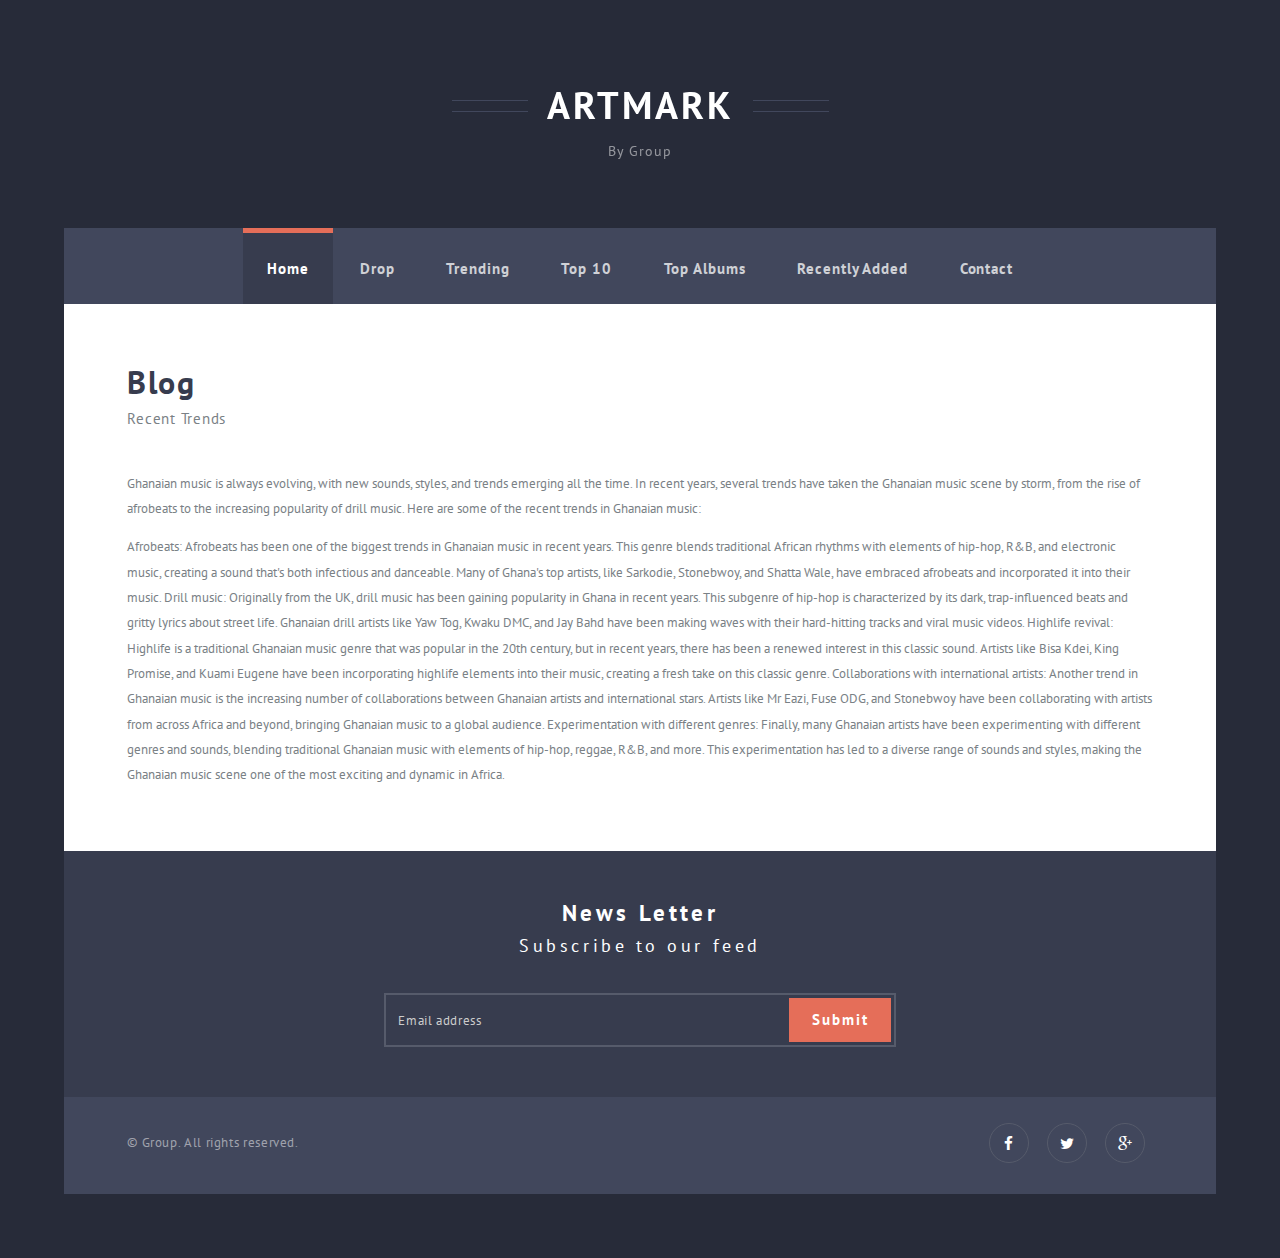
<file: blog.html>
<!DOCTYPE HTML>
<html>
	<head>
		<title> </title>
		<meta http-equiv="content-type" content="text/html; charset=utf-8" />
		<meta name="description" content="" />
		<meta name="keywords" content="" />
		<!--[if lte IE 8]><script src="css/ie/html5shiv.js"></script><![endif]-->
		<script src="js/jquery.min.js"></script>
		<script src="js/jquery.dropotron.min.js"></script>
		<script type="text/javascript" src="js/jquery.slidertron.min.js"></script>
		<script src="js/skel.min.js"></script>
		<script src="js/skel-layers.min.js"></script>
		<script src="js/init.js"></script>
		<noscript>
			<link rel="stylesheet" href="css/skel.css" />
			<link rel="stylesheet" href="css/style.css" />
		</noscript>
		<!--[if lte IE 8]><link rel="stylesheet" href="css/ie/v8.css" /><![endif]-->
	</head>
	<body class="no-sidebar">

		<!-- Header -->
			<div id="header">
				<div class="container">
						
					<!-- Logo -->
						<div id="logo">
							<div>
								<h1><a href="#">ArtMark</a></h1>
								<span>By Group</span>
							</div>
						</div>
					
					<!-- Nav -->
						<nav id="nav">
							<ul>
								<li class="current_page_item"><a href="index.html">Home</a></li>
								<li>
									<span>Drop</span>
									<ul>
										<li><a href="#">Log In</a></li>
										<li><a href="#">Sign Up</a></li>
										<li><a href="#">Etiam dolore nisl</a></li>
										<li>
											<span>Genres</span>
											<ul>
												<li><a href="#">Hip-Hop</a></li>
												<li><a href="#">Rap</a></li>
												<li><a href="#">Dancehall</a></li>
												<li><a href="#">RnB</a></li>
												<li><a href="#">Pop</a></li>
											</ul>
										</li>
										<li><a href="#">Blog</a></li>
									</ul>
								</li>
								<li><a href="trending.html">Trending</a></li>
								<li><a href="top10.html">Top 10</a></li>
								<li><a href="topalbums.html">Top Albums</a></li>
								<li><a href="blog.html">Recently Added</a></li>
								<li><a href="contact.html">Contact</a></li>
							</ul>
						</nav>

				</div>
			</div>

		<!-- Main -->
			<div id="main" class="container">
			
				<div class="row">
					<div id="content" class="12u">
						<article>
							<header>
								<h2>Blog</h2>
								<span class="byline">Recent Trends </span>
							</header>
							<p>Ghanaian music is always evolving, with new sounds, styles, and trends emerging all the time. In recent years, several trends have taken the Ghanaian music scene by storm, from the rise of afrobeats to the increasing popularity of drill music. Here are some of the recent trends in Ghanaian music: </p>
							<p>
								Afrobeats: Afrobeats has been one of the biggest trends in Ghanaian music in recent years. This genre blends traditional African rhythms with elements of hip-hop, R&B, and electronic music, creating a sound that's both infectious and danceable. Many of Ghana's top artists, like Sarkodie, Stonebwoy, and Shatta Wale, have embraced afrobeats and incorporated it into their music.

								Drill music: Originally from the UK, drill music has been gaining popularity in Ghana in recent years. This subgenre of hip-hop is characterized by its dark, trap-influenced beats and gritty lyrics about street life. Ghanaian drill artists like Yaw Tog, Kwaku DMC, and Jay Bahd have been making waves with their hard-hitting tracks and viral music videos.
								
								Highlife revival: Highlife is a traditional Ghanaian music genre that was popular in the 20th century, but in recent years, there has been a renewed interest in this classic sound. Artists like Bisa Kdei, King Promise, and Kuami Eugene have been incorporating highlife elements into their music, creating a fresh take on this classic genre.
								
								Collaborations with international artists: Another trend in Ghanaian music is the increasing number of collaborations between Ghanaian artists and international stars. Artists like Mr Eazi, Fuse ODG, and Stonebwoy have been collaborating with artists from across Africa and beyond, bringing Ghanaian music to a global audience.
								
								Experimentation with different genres: Finally, many Ghanaian artists have been experimenting with different genres and sounds, blending traditional Ghanaian music with elements of hip-hop, reggae, R&B, and more. This experimentation has led to a diverse range of sounds and styles, making the Ghanaian music scene one of the most exciting and dynamic in Africa.
							</p>
						</article>
					</div>
				</div>
				
			</div>

		<!-- Newsletter -->
			<div id="newsletter" class="container">
				<section>
					<header>
						<h2>News Letter</h2>
						<span class="byline">Subscribe to our feed</span>
					</header>
					<form method="post" action="#" id="subscribe">
						<input type="text" class="text" name="search" placeholder="Email address" />
						<a href="#" class="button">Submit</a>
					</form>
				</section>
			
			</div>

		<!-- Footer -->
			<div id="footer" class="container">

				<div class="row">
					<div class="6u">
						<span class="copyright">&copy; Group. All rights reserved.</span>
					</div>
					<div class="6u">
						<ul class="icons">
							<li><a href="#" class="icon fa-facebook"><span>Facebook</span></a></li>
							<li><a href="#" class="icon fa-twitter"><span>Twitter</span></a></li>
							<li><a href="#" class="icon fa-google-plus"><span>Google+</span></a></li>
						</ul>
					</div>
				</div>

			</div>

	</body>
</html>
</file>
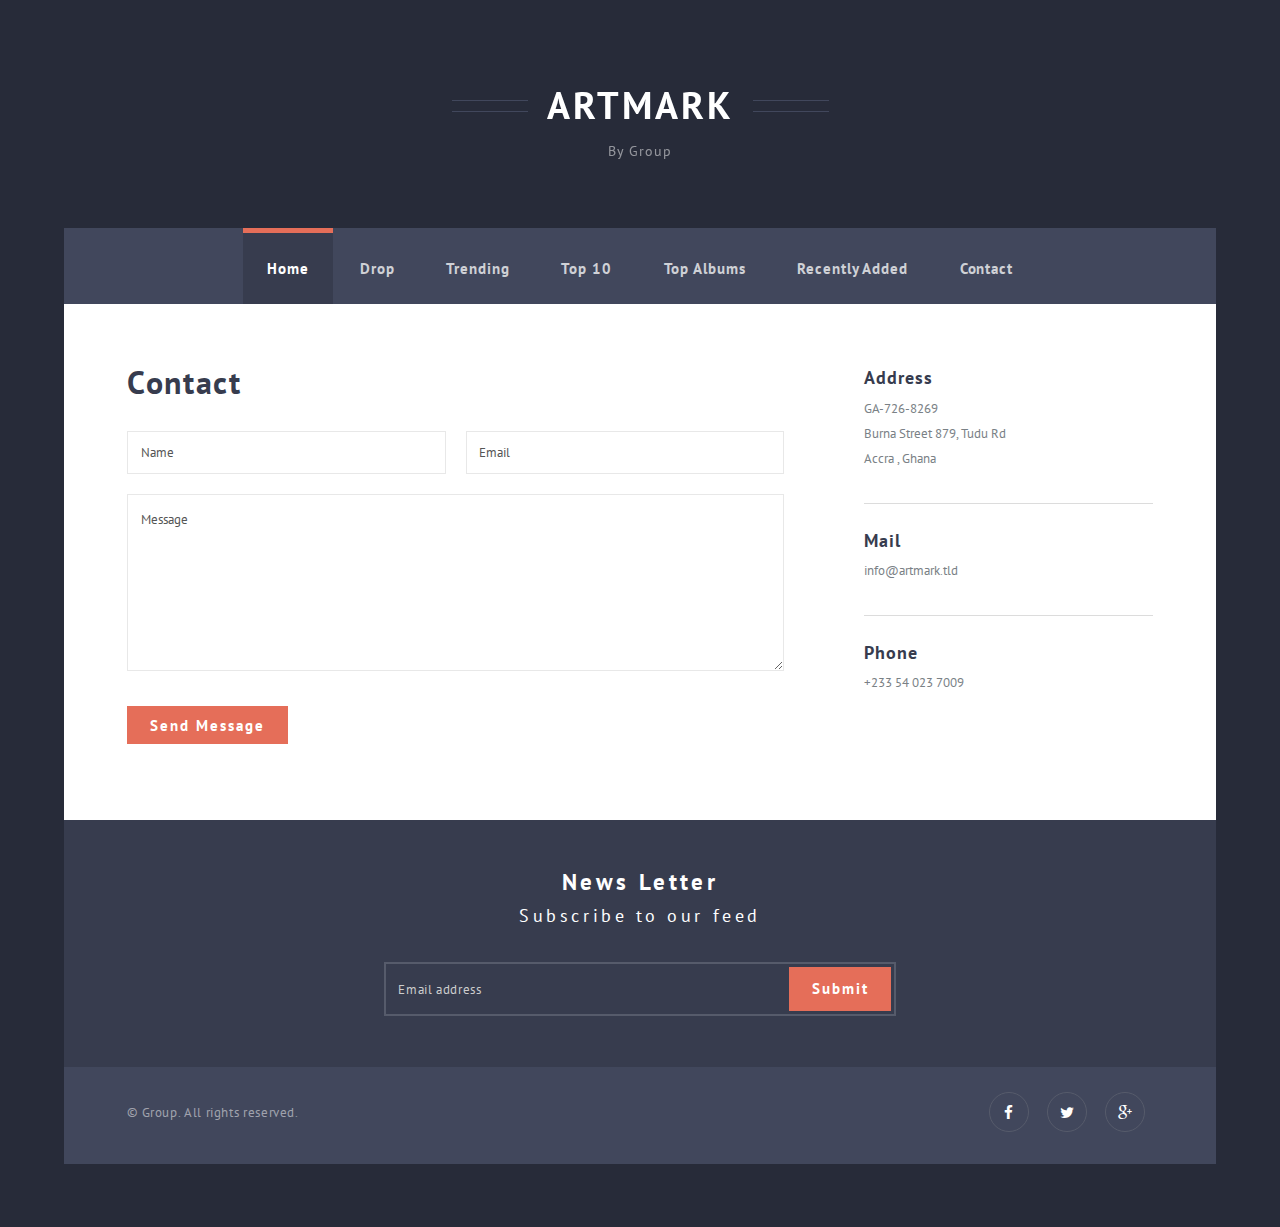
<file: contact.html>
<!DOCTYPE HTML>
<html>
	<head>
		<title> </title>
		<meta http-equiv="content-type" content="text/html; charset=utf-8" />
		<meta name="description" content="" />
		<meta name="keywords" content="" />
		<!--[if lte IE 8]><script src="css/ie/html5shiv.js"></script><![endif]-->
		<script src="js/jquery.min.js"></script>
		<script src="js/jquery.dropotron.min.js"></script>
		<script type="text/javascript" src="js/jquery.slidertron.min.js"></script>
		<script src="js/skel.min.js"></script>
		<script src="js/skel-layers.min.js"></script>
		<script src="js/init.js"></script>
		<noscript>
			<link rel="stylesheet" href="css/skel.css" />
			<link rel="stylesheet" href="css/style.css" />
		</noscript>
		<!--[if lte IE 8]><link rel="stylesheet" href="css/ie/v8.css" /><![endif]-->
	</head>
	<body class="contact">

		<!-- Header -->
			<div id="header">
				<div class="container">
						
					<!-- Logo -->
						<div id="logo">
							<div>
								<h1><a href="#">ArtMark</a></h1>
								<span>By Group</span>
							</div>
						</div>
					
					<!-- Nav -->
						<nav id="nav">
							<ul>
								<li class="current_page_item"><a href="index.html">Home</a></li>
								<li>
									<span>Drop</span>
									<ul>
										<li><a href="#">Log In</a></li>
										<li><a href="#">Sign Up</a></li>
										<li><a href="#">Etiam dolore nisl</a></li>
										<li>
											<span>Genres</span>
											<ul>
												<li><a href="#">Hip-Hop</a></li>
												<li><a href="#">Rap</a></li>
												<li><a href="#">Dancehall</a></li>
												<li><a href="#">RnB</a></li>
												<li><a href="#">Pop</a></li>
											</ul>
										</li>
										<li><a href="#">Blog</a></li>
									</ul>
								</li>
								<li><a href="trending.html">Trending</a></li>
								<li><a href="top10.html">Top 10</a></li>
								<li><a href="topalbums.html">Top Albums</a></li>
								<li><a href="blog.html">Recently Added</a></li>
								<li><a href="contact.html">Contact</a></li>
							</ul>
						</nav>

				</div>
			</div>

		<!-- Main -->
			<div id="main" class="container">
			
				<div class="row 200%">
				
					<!-- Content -->
						<div id="content" class="8u important(collapse)">
							<section class="12u">

								<header>
									<h2>Contact</h2>
								</header>

								<form method="post" action="#">
									<div class="row 50%">
										<div class="6u">
											<input class="text" type="text" name="name" id="name" placeholder="Name" />
										</div>
										<div class="6u">
											<input class="text" type="text" name="email" id="email" placeholder="Email" />
										</div>
									</div>
									<div class="row 50%">
										<div class="12u">
											<textarea name="message" id="message" placeholder="Message"></textarea>
										</div>
									</div>
									<div class="row 50%">
										<div class="12u">
											<ul class="actions">
												<li><input type="submit" value="Send Message" class="button" /></li>
											</ul>
										</div>
									</div>
								</form>

							</section>
							
						</div>
						
					<!-- Sidebar -->
						<div id="sidebar" class="4u">
							<section>
								<ul class="info">
									<li>
										<h3>Address</h3>
										<p>
											GA-726-8269<br />
											Burna Street 879, Tudu Rd<br />
											Accra , Ghana
										</p>
									</li>
									<li>
										<h3>Mail</h3>
										<p><a href="#">info@artmark.tld</a></p>
									</li>
									<li>
										<h3>Phone</h3>
										<p>+233 54 023 7009</p>
									</li>
								</ul>
							</section>
						</div>

				</div>
				
			</div>

		<!-- Newsletter -->
			<div id="newsletter" class="container">
				<section>
					<header>
						<h2>News Letter</h2>
						<span class="byline">Subscribe to our feed</span>
					</header>
					<form method="post" action="#" id="subscribe">
						<input type="text" class="text" name="search" placeholder="Email address" />
						<a href="#" class="button">Submit</a>
					</form>
				</section>
			
			</div>

		<!-- Footer -->
			<div id="footer" class="container">

				<div class="row">
					<div class="6u">
						<span class="copyright">&copy; Group. All rights reserved.</span>
					</div>
					<div class="6u">
						<ul class="icons">
							<li><a href="#" class="icon fa-facebook"><span>Facebook</span></a></li>
							<li><a href="#" class="icon fa-twitter"><span>Twitter</span></a></li>
							<li><a href="#" class="icon fa-google-plus"><span>Google+</span></a></li>
						</ul>
					</div>
				</div>

			</div>

	</body>
</html>
</file>
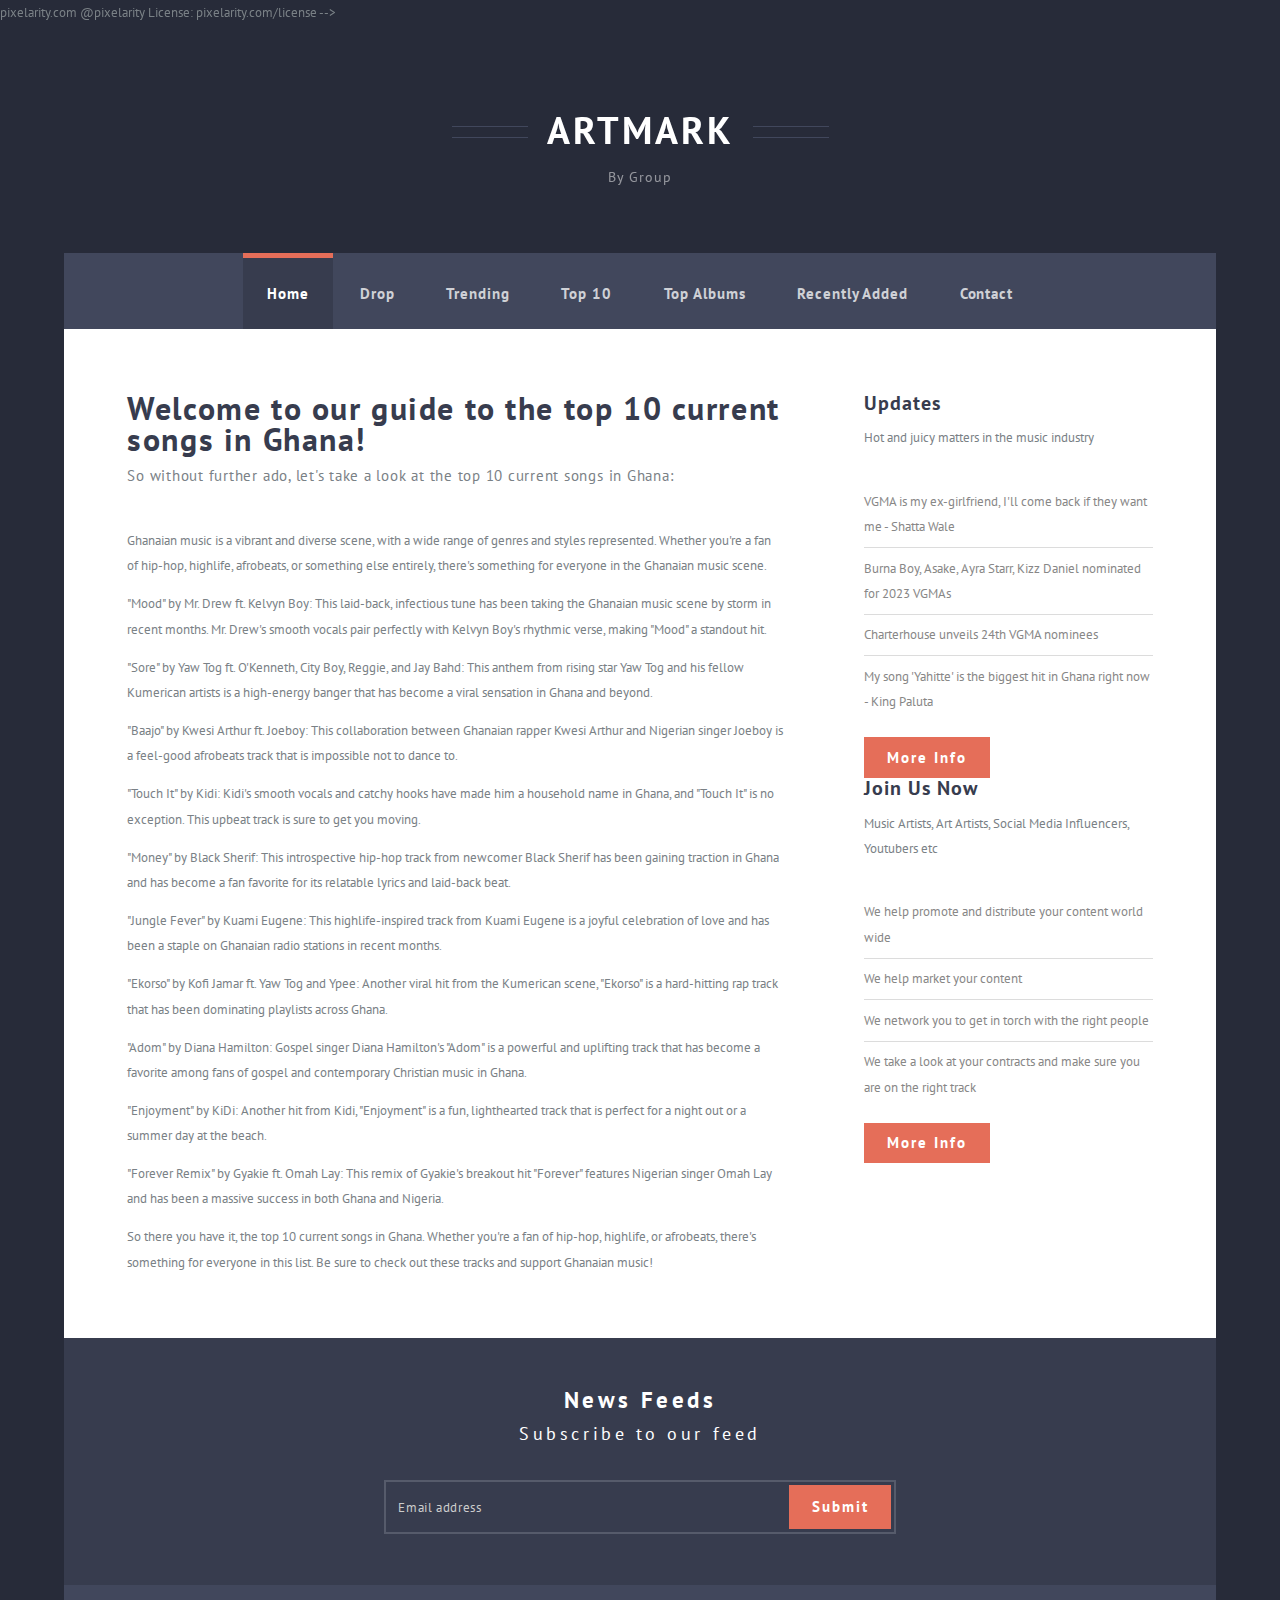
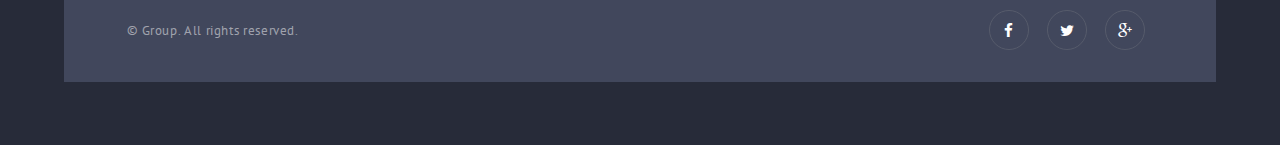
<file: top10.html>
<!DOCTYPE HTML>
	pixelarity.com @pixelarity
	License: pixelarity.com/license
-->
<html>
	<head>
		<title> </title>
		<meta http-equiv="content-type" content="text/html; charset=utf-8" />
		<meta name="description" content="" />
		<meta name="keywords" content="" />
		<!--[if lte IE 8]><script src="css/ie/html5shiv.js"></script><![endif]-->
		<script src="js/jquery.min.js"></script>
		<script src="js/jquery.dropotron.min.js"></script>
		<script type="text/javascript" src="js/jquery.slidertron.min.js"></script>
		<script src="js/skel.min.js"></script>
		<script src="js/skel-layers.min.js"></script>
		<script src="js/init.js"></script>
		<noscript>
			<link rel="stylesheet" href="css/skel.css" />
			<link rel="stylesheet" href="css/style.css" />
		</noscript>
		<!--[if lte IE 8]><link rel="stylesheet" href="css/ie/v8.css" /><![endif]-->
	</head>
	<body class="right-sidebar">

		<!-- Header -->
			<div id="header">
				<div class="container">
						
					<!-- Logo -->
						<div id="logo">
							<div>
								<h1><a href="#">ArtMark</a></h1>
								<span>By Group</span>
							</div>
						</div>
					
					<!-- Nav -->
						<nav id="nav">
							<ul>
								<li class="current_page_item"><a href="index.html">Home</a></li>
								<li>
									<span>Drop</span>
									<ul>
										<li><a href="#">Log In</a></li>
										<li><a href="#">Sign Up</a></li>
										<li><a href="#">Etiam dolore nisl</a></li>
										<li>
											<span>Genres</span>
											<ul>
												<li><a href="#">Hip-Hop</a></li>
												<li><a href="#">Rap</a></li>
												<li><a href="#">Dancehall</a></li>
												<li><a href="#">RnB</a></li>
												<li><a href="#">Pop</a></li>
											</ul>
										</li>
										<li><a href="#">Blog</a></li>
									</ul>
								</li>
								<li><a href="trending.html">Trending</a></li>
								<li><a href="top10.html">Top 10</a></li>
								<li><a href="topalbums.html">Top Albums</a></li>
								<li><a href="blog.html">Recently Added</a></li>
								<li><a href="contact.html">Contact</a></li>
							</ul>
						</nav>

				</div>
			</div>

		<!-- Main -->
			<div id="main" class="container">
			
				<div class="row 200%">

					<!-- Content -->
						<div id="content" class="8u important(collapse)">
							<article>
								<header>
									<h2>Welcome to our guide to the top 10 current songs in Ghana! </h2>
									<span class="byline">So without further ado, let's take a look at the top 10 current songs in Ghana:</span>
								</header>
								<p> Ghanaian music is a vibrant and diverse scene, with a wide range of genres and styles represented. Whether you're a fan of hip-hop, highlife, afrobeats, or something else entirely, there's something for everyone in the Ghanaian music scene.</p>
								<p>"Mood" by Mr. Drew ft. Kelvyn Boy: This laid-back, infectious tune has been taking the Ghanaian music scene by storm in recent months. Mr. Drew's smooth vocals pair perfectly with Kelvyn Boy's rhythmic verse, making "Mood" a standout hit.</p>
							    <p>"Sore" by Yaw Tog ft. O'Kenneth, City Boy, Reggie, and Jay Bahd: This anthem from rising star Yaw Tog and his fellow Kumerican artists is a high-energy banger that has become a viral sensation in Ghana and beyond.</p>
								<p>"Baajo" by Kwesi Arthur ft. Joeboy: This collaboration between Ghanaian rapper Kwesi Arthur and Nigerian singer Joeboy is a feel-good afrobeats track that is impossible not to dance to.</p>
								<p>"Touch It" by Kidi: Kidi's smooth vocals and catchy hooks have made him a household name in Ghana, and "Touch It" is no exception. This upbeat track is sure to get you moving.</p>
								<p>"Money" by Black Sherif: This introspective hip-hop track from newcomer Black Sherif has been gaining traction in Ghana and has become a fan favorite for its relatable lyrics and laid-back beat.</p>
								<p>"Jungle Fever" by Kuami Eugene: This highlife-inspired track from Kuami Eugene is a joyful celebration of love and has been a staple on Ghanaian radio stations in recent months.</p>
                                <p>"Ekorso" by Kofi Jamar ft. Yaw Tog and Ypee: Another viral hit from the Kumerican scene, "Ekorso" is a hard-hitting rap track that has been dominating playlists across Ghana.</p>
								<p>"Adom" by Diana Hamilton: Gospel singer Diana Hamilton's "Adom" is a powerful and uplifting track that has become a favorite among fans of gospel and contemporary Christian music in Ghana.</p>
								<p>"Enjoyment" by KiDi: Another hit from Kidi, "Enjoyment" is a fun, lighthearted track that is perfect for a night out or a summer day at the beach.</p>
								<p>"Forever Remix" by Gyakie ft. Omah Lay: This remix of Gyakie's breakout hit "Forever" features Nigerian singer Omah Lay and has been a massive success in both Ghana and Nigeria.</p>
								<p>
									So there you have it, the top 10 current songs in Ghana. Whether you're a fan of hip-hop, highlife, or afrobeats, there's something for everyone in this list. Be sure to check out these tracks and support Ghanaian music!
								</p>
							</article>
						</div>

					<!-- Sidebar -->
						<div id="sidebar" class="4u">

							<header>
								<h2>Updates</h2>
							</header>
							<p>Hot and juicy matters in the music industry</p>
							<ul class="default">
								<li><a href="#">VGMA is my ex-girlfriend, I'll come back if they want me - Shatta Wale</a></li>
								<li><a href="#">Burna Boy, Asake, Ayra Starr, Kizz Daniel nominated for 2023 VGMAs</a></li>
								<li><a href="#">Charterhouse unveils 24th VGMA nominees</a></li>
								<li><a href="#">My song 'Yahitte' is the biggest hit in Ghana right now - King Paluta</a></li>
							</ul>
							<a href="#" class="button alt">More Info</a>
						</section>

							<section>
								<header>
									<h2>Join Us Now</h2>
								</header>
								<p>Music Artists, Art Artists, Social Media Influencers, Youtubers etc</p>
								<ul class="default">
									<li><a href="#">We help promote and distribute your content world wide</a></li>
									<li><a href="#">We help market your content</a></li>
									<li><a href="#">We network you to get in torch with the right people</a></li>
									<li><a href="#">We take a look at your contracts and make sure you are on the right track</a></li>
								</ul>
								<a href="#" class="button alt">More Info</a>
							</section>

						</div>

				</div>
				
			</div>

		<!-- Newsletter -->
			<div id="newsletter" class="container">
				<section>
					<header>
						<h2>News Feeds</h2>
						<span class="byline">Subscribe to our feed</span>
					</header>
					<form method="post" action="#" id="subscribe">
						<input type="text" class="text" name="search" placeholder="Email address" />
						<a href="#" class="button">Submit</a>
					</form>
				</section>
			
			</div>

		<!-- Footer -->
			<div id="footer" class="container">

				<div class="row">
					<div class="6u">
						<span class="copyright">&copy; Group. All rights reserved.</span>
					</div>
					<div class="6u">
						<ul class="icons">
							<li><a href="#" class="icon fa-facebook"><span>Facebook</span></a></li>
							<li><a href="#" class="icon fa-twitter"><span>Twitter</span></a></li>
							<li><a href="#" class="icon fa-google-plus"><span>Google+</span></a></li>
						</ul>
					</div>
				</div>

			</div>

	</body>
</html>
</file>
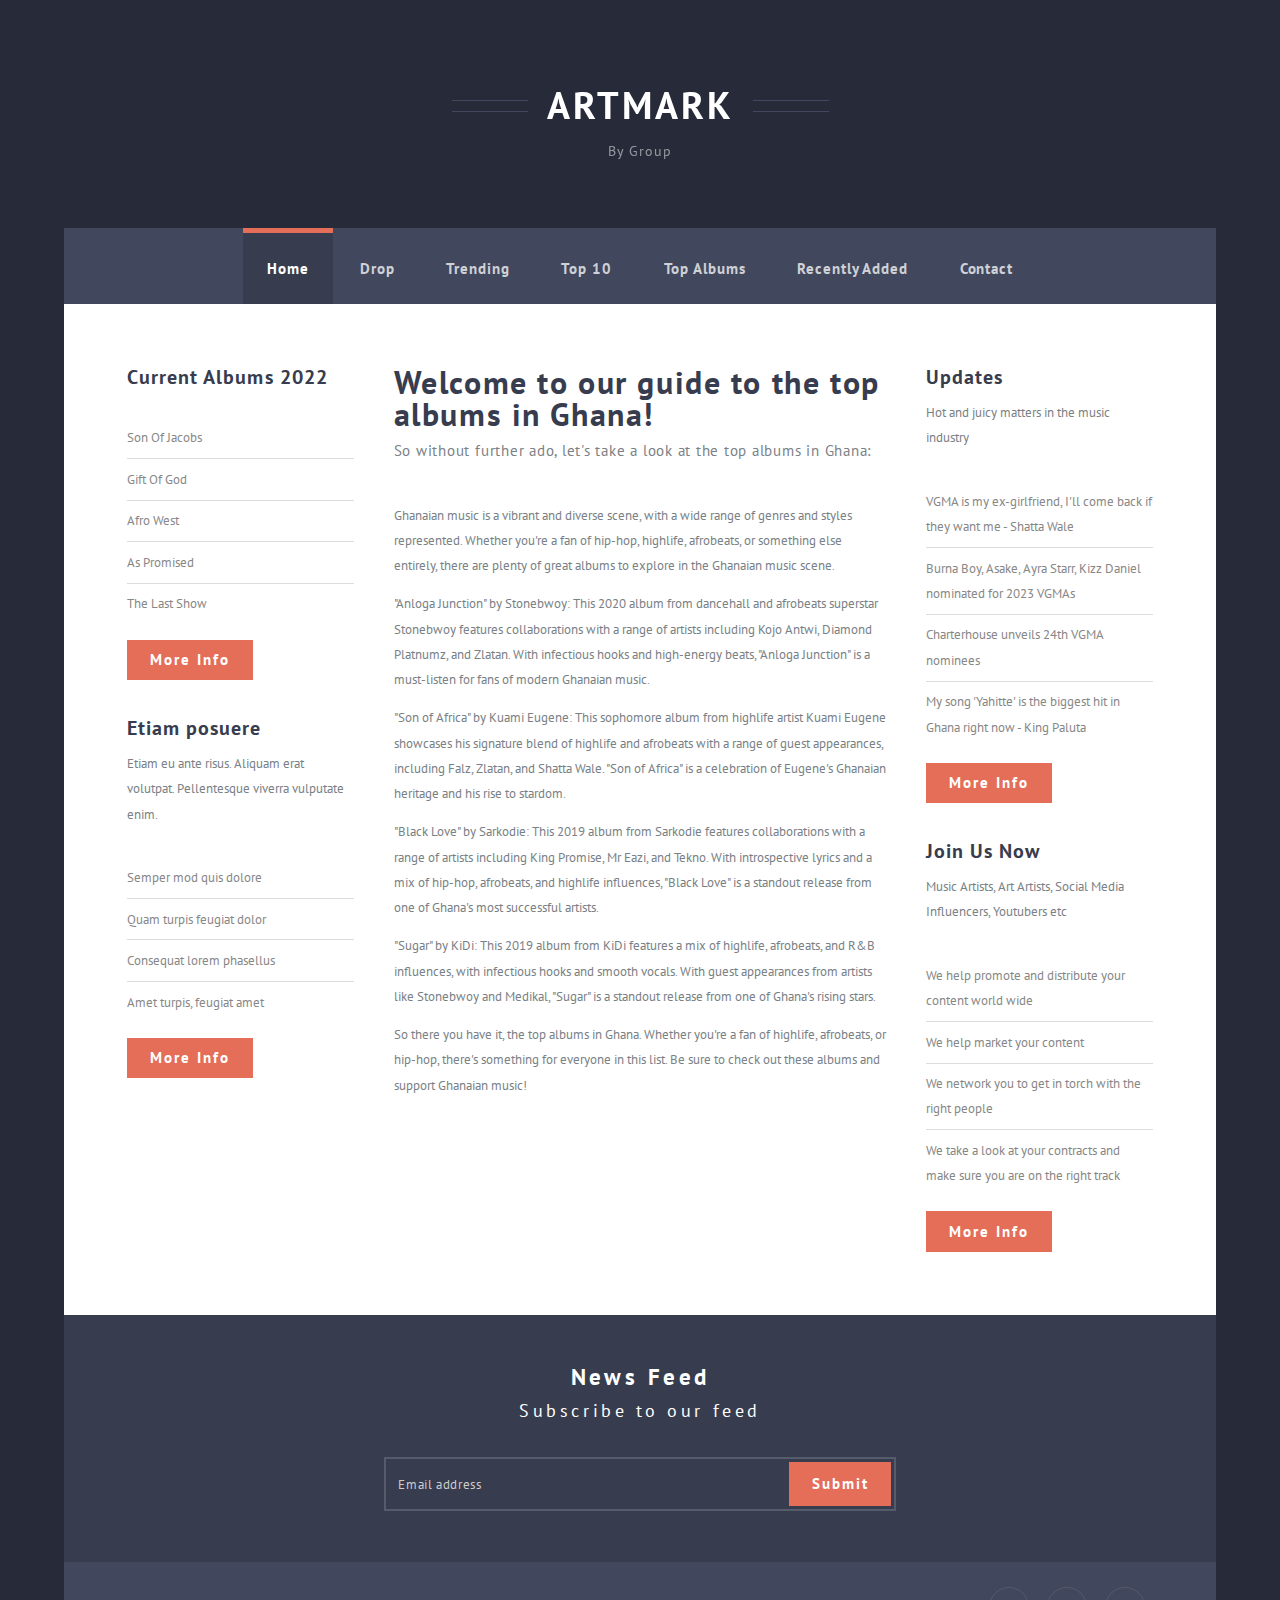
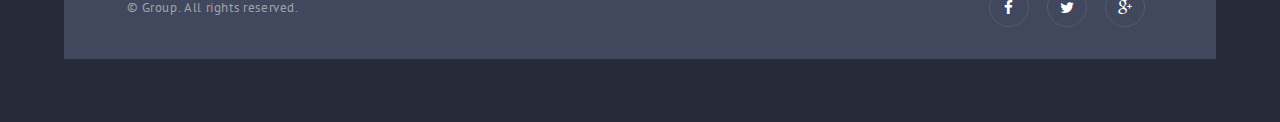
<file: topalbums.html>
<!DOCTYPE HTML>
<html>
	<head>
		<title> </title>
		<meta http-equiv="content-type" content="text/html; charset=utf-8" />
		<meta name="description" content="" />
		<meta name="keywords" content="" />
		<!--[if lte IE 8]><script src="css/ie/html5shiv.js"></script><![endif]-->
		<script src="js/jquery.min.js"></script>
		<script src="js/jquery.dropotron.min.js"></script>
		<script type="text/javascript" src="js/jquery.slidertron.min.js"></script>
		<script src="js/skel.min.js"></script>
		<script src="js/skel-layers.min.js"></script>
		<script src="js/init.js"></script>
		<noscript>
			<link rel="stylesheet" href="css/skel.css" />
			<link rel="stylesheet" href="css/style.css" />
		</noscript>
		<!--[if lte IE 8]><link rel="stylesheet" href="css/ie/v8.css" /><![endif]-->
	</head>
	<body class="two-sidebar">

		<!-- Header -->
			<div id="header">
				<div class="container">
						
					<!-- Logo -->
						<div id="logo">
							<div>
								<h1><a href="#">ArtMark</a></h1>
								<span>By Group</span>
							</div>
						</div>
					
					<!-- Nav -->
						<nav id="nav">
							<ul>
								<li class="current_page_item"><a href="index.html">Home</a></li>
								<li>
									<span>Drop</span>
									<ul>
										<li><a href="#">Log In</a></li>
										<li><a href="#">Sign Up</a></li>
										<li><a href="#">Etiam dolore nisl</a></li>
										<li>
											<span>Genres</span>
											<ul>
												<li><a href="#">Hip-Hop</a></li>
												<li><a href="#">Rap</a></li>
												<li><a href="#">Dancehall</a></li>
												<li><a href="#">RnB</a></li>
												<li><a href="#">Pop</a></li>
											</ul>
										</li>
										<li><a href="#">Blog</a></li>
									</ul>
								</li>
								<li><a href="trending.html">Trending</a></li>
								<li><a href="top10.html">Top 10</a></li>
								<li><a href="topalbums.html">Top Albums</a></li>
								<li><a href="blog.html">Recently Added</a></li>
								<li><a href="contact.html">Contact</a></li>
							</ul>
						</nav>

				</div>
			</div>

		<!-- Main -->
			<div id="main" class="container">
			
				<div class="row">

					<!-- Sidebar -->
						<div id="sidebar" class="3u">

							<section>
								<header>
									<h2>Current Albums 2022</h2>
								</header>
								<ul class="default">
									<li><a href="#">Son Of Jacobs</a></li>
									<li><a href="#">Gift Of God</a></li>
									<li><a href="#">Afro West</a></li>
									<li><a href="#">As Promised</a></li>
									<li><a href="#">The Last Show</a></li>
								</ul>
								<a href="#" class="button alt">More Info</a>
							</section>

							<section>
								<header>
									<h2>Etiam posuere</h2>
								</header>
								<p>Etiam eu ante risus. Aliquam erat volutpat. Pellentesque viverra vulputate enim.</p>
								<ul class="default">
									<li><a href="#">Semper mod quis dolore</a></li>
									<li><a href="#">Quam turpis feugiat dolor</a></li>
									<li><a href="#">Consequat lorem phasellus</a></li>
									<li><a href="#">Amet turpis, feugiat amet</a></li>
								</ul>
								<a href="#" class="button alt">More Info</a>
							</section>
							
						</div>

					<!-- Content -->
						<div id="content" class="6u important(collapse)">
							<article>
								<header>
									<h2>Welcome to our guide to the top albums in Ghana!</h2>
									<span class="byline">So without further ado, let's take a look at the top albums in Ghana:</span>
								</header>
								<p>
									Ghanaian music is a vibrant and diverse scene, with a wide range of genres and styles represented. Whether you're a fan of hip-hop, highlife, afrobeats, or something else entirely, there are plenty of great albums to explore in the Ghanaian music scene.
								</p>
								<p>
									"Anloga Junction" by Stonebwoy: This 2020 album from dancehall and afrobeats superstar Stonebwoy features collaborations with a range of artists including Kojo Antwi, Diamond Platnumz, and Zlatan. With infectious hooks and high-energy beats, "Anloga Junction" is a must-listen for fans of modern Ghanaian music.
								</p>
								<p>
									"Son of Africa" by Kuami Eugene: This sophomore album from highlife artist Kuami Eugene showcases his signature blend of highlife and afrobeats with a range of guest appearances, including Falz, Zlatan, and Shatta Wale. "Son of Africa" is a celebration of Eugene's Ghanaian heritage and his rise to stardom.
								</p>
								<p>
									"Black Love" by Sarkodie: This 2019 album from Sarkodie features collaborations with a range of artists including King Promise, Mr Eazi, and Tekno. With introspective lyrics and a mix of hip-hop, afrobeats, and highlife influences, "Black Love" is a standout release from one of Ghana's most successful artists.
								</p>
								<p>
									"Sugar" by KiDi: This 2019 album from KiDi features a mix of highlife, afrobeats, and R&B influences, with infectious hooks and smooth vocals. With guest appearances from artists like Stonebwoy and Medikal, "Sugar" is a standout release from one of Ghana's rising stars.
								</p>
								<p>So there you have it, the top albums in Ghana. Whether you're a fan of highlife, afrobeats, or hip-hop, there's something for everyone in this list. Be sure to check out these albums and support Ghanaian music!</p>
								
							</article>
						</div>

					<!-- Sidebar -->
						<div id="sidebar2" class="3u">

							<section>
								<header>
									<h2>Updates</h2>
								</header>
								<p>Hot and juicy matters in the music industry</p>
								<ul class="default">
									<li><a href="#">VGMA is my ex-girlfriend, I'll come back if they want me - Shatta Wale</a></li>
									<li><a href="#">Burna Boy, Asake, Ayra Starr, Kizz Daniel nominated for 2023 VGMAs</a></li>
									<li><a href="#">Charterhouse unveils 24th VGMA nominees</a></li>
									<li><a href="#">My song 'Yahitte' is the biggest hit in Ghana right now - King Paluta</a></li>
								</ul>
								<a href="#" class="button alt">More Info</a>
							</section>

							<section>
								<header>
									<h2>Join Us Now</h2>
								</header>
								<p>Music Artists, Art Artists, Social Media Influencers, Youtubers etc</p>
								<ul class="default">
									<li><a href="#">We help promote and distribute your content world wide</a></li>
									<li><a href="#">We help market your content</a></li>
									<li><a href="#">We network you to get in torch with the right people</a></li>
									<li><a href="#">We take a look at your contracts and make sure you are on the right track</a></li>
								</ul>
								<a href="#" class="button alt">More Info</a>
							</section>

						</div>

				</div>
			</div>

		<!-- Newsletter -->
			<div id="newsletter" class="container">
				<section>
					<header>
						<h2>News Feed</h2>
						<span class="byline">Subscribe to our feed</span>
					</header>
					<form method="post" action="#" id="subscribe">
						<input type="text" class="text" name="search" placeholder="Email address" />
						<a href="#" class="button">Submit</a>
					</form>
				</section>
			
			</div>

		<!-- Footer -->
			<div id="footer" class="container">

				<div class="row">
					<div class="6u">
						<span class="copyright">&copy; Group. All rights reserved.</span>
					</div>
					<div class="6u">
						<ul class="icons">
							<li><a href="#" class="icon fa-facebook"><span>Facebook</span></a></li>
							<li><a href="#" class="icon fa-twitter"><span>Twitter</span></a></li>
							<li><a href="#" class="icon fa-google-plus"><span>Google+</span></a></li>
						</ul>
					</div>
				</div>

			</div>

	</body>
</html>
</file>
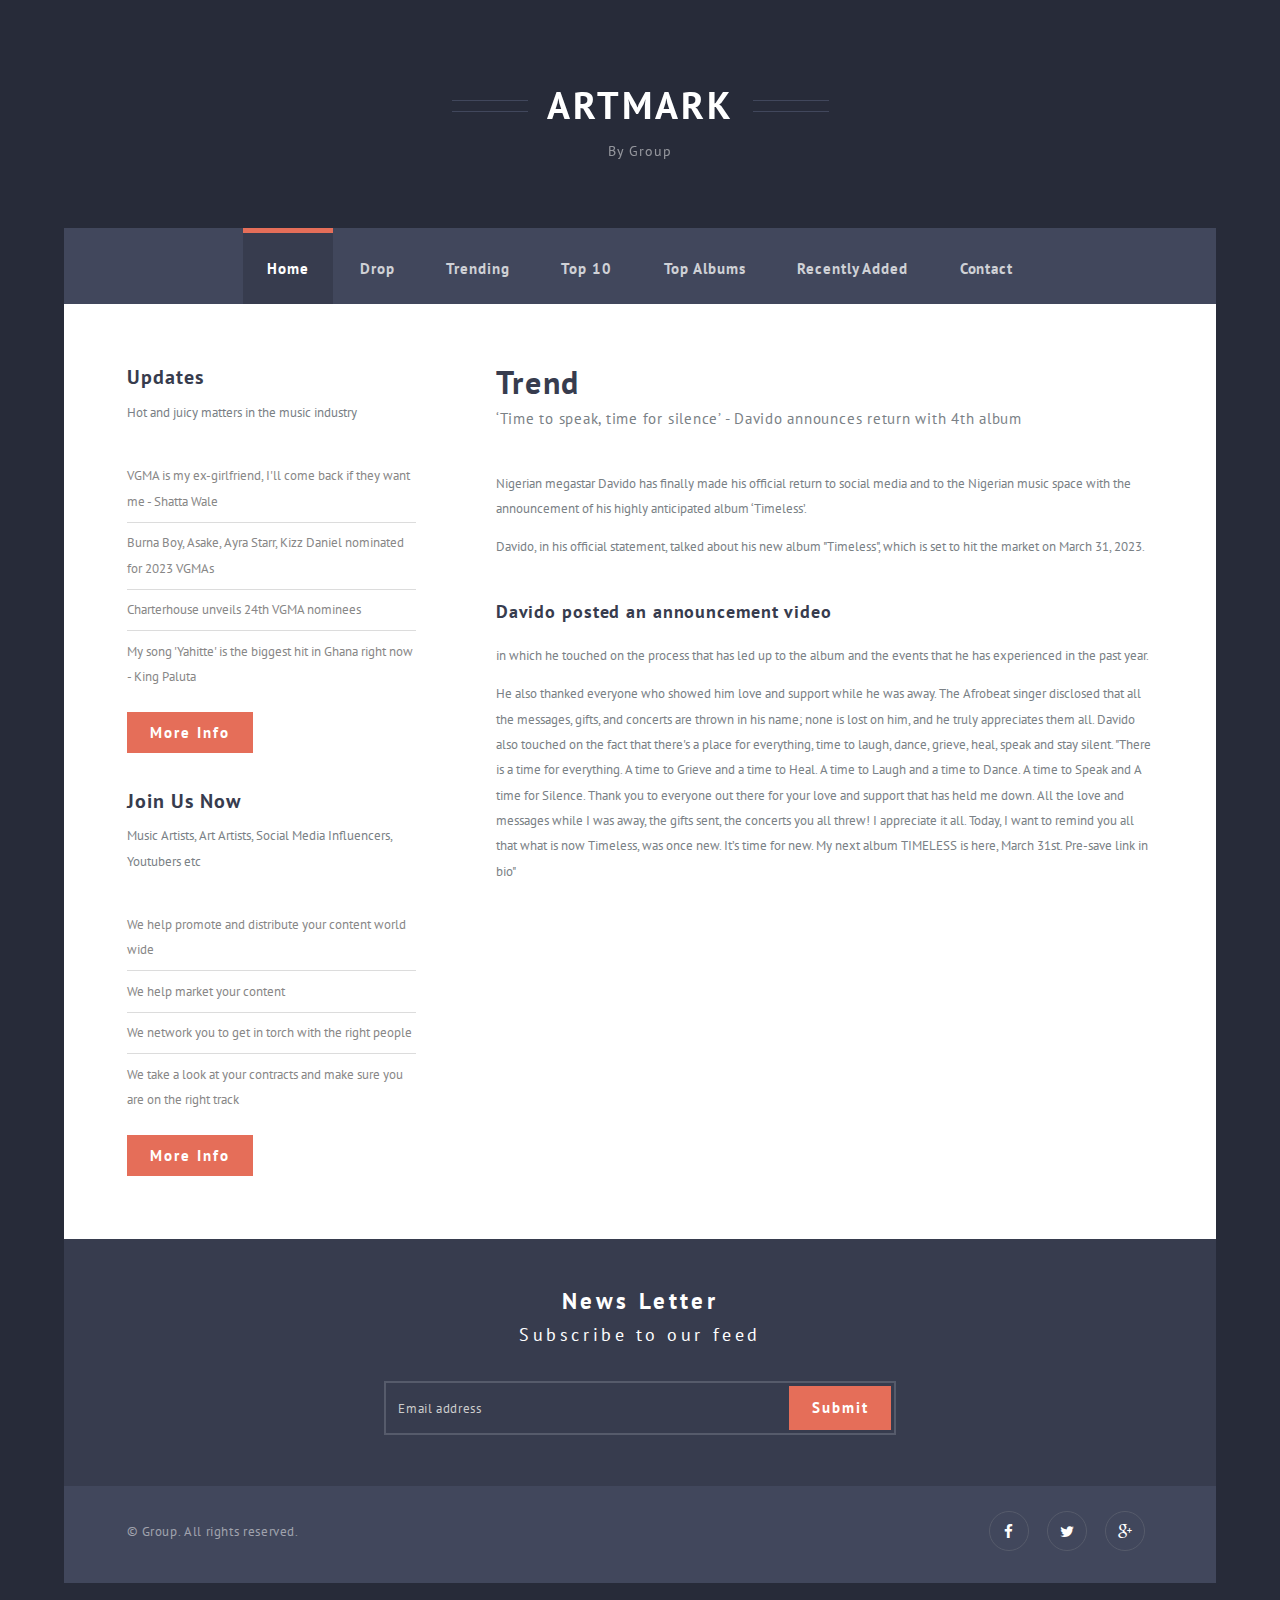
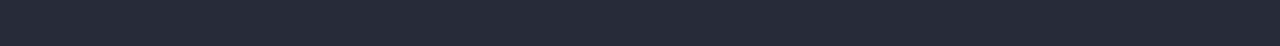
<file: trending.html>
<!DOCTYPE HTML>
<html>
	<head>
		<title> </title>
		<meta http-equiv="content-type" content="text/html; charset=utf-8" />
		<meta name="description" content="" />
		<meta name="keywords" content="" />
		<!--[if lte IE 8]><script src="css/ie/html5shiv.js"></script><![endif]-->
		<script src="js/jquery.min.js"></script>
		<script src="js/jquery.dropotron.min.js"></script>
		<script type="text/javascript" src="js/jquery.slidertron.min.js"></script>
		<script src="js/skel.min.js"></script>
		<script src="js/skel-layers.min.js"></script>
		<script src="js/init.js"></script>
		<noscript>
			<link rel="stylesheet" href="css/skel.css" />
			<link rel="stylesheet" href="css/style.css" />
		</noscript>
		<!--[if lte IE 8]><link rel="stylesheet" href="css/ie/v8.css" /><![endif]-->
	</head>
	<body class="left-sidebar">

		<!-- Header -->
			<div id="header">
				<div class="container">
						
					<!-- Logo -->
						<div id="logo">
							<div>
								<h1><a href="#">ArtMark</a></h1>
								<span>By Group</span>
							</div>
						</div>
					
					<!-- Nav -->
						<nav id="nav">
							<ul>
								<li class="current_page_item"><a href="index.html">Home</a></li>
								<li>
									<span>Drop</span>
									<ul>
										<li><a href="#">Log In</a></li>
										<li><a href="#">Sign Up</a></li>
										<li><a href="#">Etiam dolore nisl</a></li>
										<li>
											<span>Genres</span>
											<ul>
												<li><a href="#">Hip-Hop</a></li>
												<li><a href="#">Rap</a></li>
												<li><a href="#">Dancehall</a></li>
												<li><a href="#">RnB</a></li>
												<li><a href="#">Pop</a></li>
											</ul>
										</li>
										<li><a href="#">Blog</a></li>
									</ul>
								</li>
								<li><a href="trending.html">Trending</a></li>
								<li><a href="top10.html">Top 10</a></li>
								<li><a href="topalbums.html">Top Albums</a></li>
								<li><a href="blog.html">Recently Added</a></li>
								<li><a href="contact.html">Contact</a></li>
							</ul>
						</nav>

				</div>
			</div>

		<!-- Main -->
			<div id="main" class="container">
			
				<div class="row 200%">

					<!-- Sidebar -->
						<div id="sidebar" class="4u">

							<section>
								<header>
									<h2>Updates</h2>
								</header>
								<p>Hot and juicy matters in the music industry</p>
								<ul class="default">
									<li><a href="#">VGMA is my ex-girlfriend, I'll come back if they want me - Shatta Wale</a></li>
									<li><a href="#">Burna Boy, Asake, Ayra Starr, Kizz Daniel nominated for 2023 VGMAs</a></li>
									<li><a href="#">Charterhouse unveils 24th VGMA nominees</a></li>
									<li><a href="#">My song 'Yahitte' is the biggest hit in Ghana right now - King Paluta</a></li>
								</ul>
								<a href="#" class="button alt">More Info</a>
							</section>

							<section>
								<header>
									<h2>Join Us Now</h2>
								</header>
								<p>Music Artists, Art Artists, Social Media Influencers, Youtubers etc</p>
								<ul class="default">
									<li><a href="#">We help promote and distribute your content world wide</a></li>
									<li><a href="#">We help market your content</a></li>
									<li><a href="#">We network you to get in torch with the right people</a></li>
									<li><a href="#">We take a look at your contracts and make sure you are on the right track</a></li>
								</ul>
								<a href="#" class="button alt">More Info</a>
							</section>
						</div>

					<!-- Content -->
						<div id="content" class="8u important(collapse)">
							<article>
								<header>
									<h2>Trend</h2>
									<span class="byline">‘Time to speak, time for silence’ - Davido announces return with 4th album</span>
								</header>
								<p>Nigerian megastar Davido has finally made his official return to social media and to the Nigerian music space with the announcement of his highly anticipated album ‘Timeless’.</p>
								<p>Davido, in his official statement, talked about his new album "Timeless", which is set to hit the market on March 31, 2023.</p>
								<h3>Davido posted an announcement video</h3>
								<p> in which he touched on the process that has led up to the album and the events that he has experienced in the past year.</p>
								<p>He also thanked everyone who showed him love and support while he was away. The Afrobeat singer disclosed that all the messages, gifts, and concerts are thrown in his name; none is lost on him, and he truly appreciates them all.
									Davido also touched on the fact that there's a place for everything, time to laugh, dance, grieve, heal, speak and stay silent.

									"There is a time for everything. A time to Grieve and a time to Heal. A time to Laugh and a time to Dance. A time to Speak and A time for Silence. Thank you to everyone out there for your love and support that has held me down. All the love and messages while I was away, the gifts sent, the concerts you all threw! I appreciate it all. Today, I want to remind you all that what is now Timeless, was once new. It’s time for new. My next album TIMELESS is here, March 31st. Pre-save link in bio"
								</p>
								
							</article>
						</div>

				</div>
				
			</div>

		<!-- Newsletter -->
			<div id="newsletter" class="container">
				<section>
					<header>
						<h2>News Letter</h2>
						<span class="byline">Subscribe to our feed</span>
					</header>
					<form method="post" action="#" id="subscribe">
						<input type="text" class="text" name="search" placeholder="Email address" />
						<a href="#" class="button">Submit</a>
					</form>
				</section>
			
			</div>

		<!-- Footer -->
			<div id="footer" class="container">

				<div class="row">
					<div class="6u">
						<span class="copyright">&copy; Group. All rights reserved.</span>
					</div>
					<div class="6u">
						<ul class="icons">
							<li><a href="#" class="icon fa-facebook"><span>Facebook</span></a></li>
							<li><a href="#" class="icon fa-twitter"><span>Twitter</span></a></li>
							<li><a href="#" class="icon fa-google-plus"><span>Google+</span></a></li>
						</ul>
					</div>
				</div>

			</div>

	</body>
</html>
</file>
<file: css/ie/v8.css>
/*
	Axiom by Pixelarity
	pixelarity.com @pixelarity
	License: pixelarity.com/license
*/

/*********************************************************************************/
/* Basic                                                                         */
/*********************************************************************************/

	/* FA Icons */
		
		.pennant
		{
			position: relative;
			-ms-behavior: url('css/ie/PIE.htc');
		}

/*********************************************************************************/
/* Nav                                                                           */
/*********************************************************************************/

	#nav
	{
	}

		#nav > ul > li
		{
		}
	
	.dropotron.level-0
	{
		position: relative;
		-ms-behavior: url('css/ie/PIE.htc');
	}

	.dropotron.level-0
	{
		margin-top: -0.40em;
	}
	
		.dropotron.level-0:before
		{
			border-left: solid 0.8em #41475C;
			border-right: solid 0.8em #41475C;
		}
	
	
/*********************************************************************************/
/* Featured                                                                      */
/*********************************************************************************/
	
	#featured
	{
	}
	
		#featured .image img
		{
			position: relative;
			-ms-behavior: url('css/ie/PIE.htc');
		}
	
				ul.icons li a
				{
					position: relative;
					-ms-behavior: url('css/ie/PIE.htc');
				}

/*********************************************************************************/
/* Slidertron                                                                    */
/*********************************************************************************/		

	#slider
	{
	}

	#slider .previous-button
	{
		background: #FFF;
		-ms-behavior: url('css/ie/PIE.htc');
	}

	#slider .next-button
	{
		background: #FFF;
		-ms-behavior: url('css/ie/PIE.htc');
	}
</file>
<file: css/skel.css>
/* Resets (http://meyerweb.com/eric/tools/css/reset/ | v2.0 | 20110126 | License: none (public domain)) */

	html,body,div,span,applet,object,iframe,h1,h2,h3,h4,h5,h6,p,blockquote,pre,a,abbr,acronym,address,big,cite,code,del,dfn,em,img,ins,kbd,q,s,samp,small,strike,strong,sub,sup,tt,var,b,u,i,center,dl,dt,dd,ol,ul,li,fieldset,form,label,legend,table,caption,tbody,tfoot,thead,tr,th,td,article,aside,canvas,details,embed,figure,figcaption,footer,header,hgroup,menu,nav,output,ruby,section,summary,time,mark,audio,video{margin:0;padding:0;border:0;font-size:100%;font:inherit;vertical-align:baseline;}article,aside,details,figcaption,figure,footer,header,hgroup,menu,nav,section{display:block;}body{line-height:1;}ol,ul{list-style:none;}blockquote,q{quotes:none;}blockquote:before,blockquote:after,q:before,q:after{content:'';content:none;}table{border-collapse:collapse;border-spacing:0;}body{-webkit-text-size-adjust:none}

/* Box Model */

	*, *:before, *:after {
		-moz-box-sizing: border-box;
		-webkit-box-sizing: border-box;
		box-sizing: border-box;
	}

/* Container */

	.container {
		margin-left: auto;
		margin-right: auto;
		
		/* width: (containers) */
		width: 1200px;
	}

	/* Modifiers */

		/* 125% */
			.container.\31 25\25 {
				width: 100%;
				
				/* max-width: (containers * 1.25) */
				max-width: 1500px;

				/* min-width: (containers) */
				min-width: 1200px;
			}

		/* 75% */
			.container.\37 5\25 {
				
				/* width: (containers * 0.75) */
				width: 900px;

			}

		/* 50% */
			.container.\35 0\25 {
				
				/* width: (containers * 0.50) */
				width: 600px;

			}

		/* 25% */
			.container.\32 5\25 {
				
				/* width: (containers * 0.25) */
				width: 300px;

			}

/* Grid */

	.row {
		border-bottom: solid 1px transparent;
	}

	.row > * {
		float: left;
	}
	
	.row:after, .row:before {
		content: '';
		display: block;
		clear: both;
		height: 0;
	}
	
	.row.uniform > * > :first-child {
		margin-top: 0;
	}
	
	.row.uniform > * > :last-child {
		margin-bottom: 0;
	}

	/* Gutters */

		/* Normal */
		
			.row > * {
				/* padding: (gutters.horizontal) 0 0 (gutters.vertical) */
				padding: 40px 0 0 40px;
			}

			.row {
				/* margin: -(gutters.horizontal) 0 -1px -(gutters.vertical) */
				margin: -40px 0 -1px -40px;
			}
			
			.row.uniform > * {
				/* padding: (gutters.vertical) 0 0 (gutters.vertical) */
				padding: 40px 0 0 40px;
			}

			.row.uniform {
				/* margin: -(gutters.vertical) 0 -1px -(gutters.vertical) */
				margin: -40px 0 -1px -40px;
			}
			
		/* 200% */
		
			.row.\32 00\25 > * {
				/* padding: (gutters.horizontal) 0 0 (gutters.vertical) */
				padding: 80px 0 0 80px;
			}

			.row.\32 00\25 {
				/* margin: -(gutters.horizontal) 0 -1px -(gutters.vertical) */
				margin: -80px 0 -1px -80px;
			}

			.row.uniform.\32 00\25 > * {
				/* padding: (gutters.vertical) 0 0 (gutters.vertical) */
				padding: 80px 0 0 80px;
			}

			.row.uniform.\32 00\25 {
				/* margin: -(gutters.vertical) 0 -1px -(gutters.vertical) */
				margin: -80px 0 -1px -80px;
			}

		/* 150% */
		
			.row.\31 50\25 > * {
				/* padding: (gutters.horizontal) 0 0 (gutters.vertical) */
				padding: 60px 0 0 60px;
			}

			.row.\31 50\25 {
				/* margin: -(gutters.horizontal) 0 -1px -(gutters.vertical) */
				margin: -60px 0 -1px -60px;
			}

			.row.uniform.\31 50\25 > * {
				/* padding: (gutters.vertical) 0 0 (gutters.vertical) */
				padding: 60px 0 0 60px;
			}

			.row.uniform.\31 50\25 {
				/* margin: -(gutters.vertical) 0 -1px -(gutters.vertical) */
				margin: -60px 0 -1px -60px;
			}

		/* 50% */
		
			.row.\35 0\25 > * {
				/* padding: (gutters.horizontal) 0 0 (gutters.vertical) */
				padding: 20px 0 0 20px;
			}

			.row.\35 0\25 {
				/* margin: -(gutters.horizontal) 0 -1px -(gutters.vertical) */
				margin: -20px 0 -1px -20px;
			}

			.row.uniform.\35 0\25 > * {
				/* padding: (gutters.vertical) 0 0 (gutters.vertical) */
				padding: 20px 0 0 20px;
			}

			.row.uniform.\35 0\25 {
				/* margin: -(gutters.vertical) 0 -1px -(gutters.vertical) */
				margin: -20px 0 -1px -20px;
			}

		/* 25% */
		
			.row.\32 5\25 > * {
				/* padding: (gutters.horizontal) 0 0 (gutters.vertical) */
				padding: 10px 0 0 10px;
			}

			.row.\32 5\25 {
				/* margin: -(gutters.horizontal) 0 -1px -(gutters.vertical) */
				margin: -10px 0 -1px -10px;
			}

			.row.uniform.\32 5\25 > * {
				/* padding: (gutters.vertical) 0 0 (gutters.vertical) */
				padding: 10px 0 0 10px;
			}

			.row.uniform.\32 5\25 {
				/* margin: -(gutters.vertical) 0 -1px -(gutters.vertical) */
				margin: -10px 0 -1px -10px;
			}

		/* 0% */
		
			.row.\30 \25 > * {
				padding: 0;
			}

			.row.\30 \25 {
				margin: 0 0 -1px 0;
			}

	/* Cells */

		.\31 2u, .\31 2u\24, .\31 2u\28 1\29, .\31 2u\24\28 1\29 { width: 100%; clear: none; }
		.\31 1u, .\31 1u\24, .\31 1u\28 1\29, .\31 1u\24\28 1\29 { width: 91.6666666667%; clear: none; }
		.\31 0u, .\31 0u\24, .\31 0u\28 1\29, .\31 0u\24\28 1\29 { width: 83.3333333333%; clear: none; }
		.\39 u, .\39 u\24, .\39 u\28 1\29, .\39 u\24\28 1\29 { width: 75%; clear: none; }
		.\38 u, .\38 u\24, .\38 u\28 1\29, .\38 u\24\28 1\29 { width: 66.6666666667%; clear: none; }
		.\37 u, .\37 u\24, .\37 u\28 1\29, .\37 u\24\28 1\29 { width: 58.3333333333%; clear: none; }
		.\36 u, .\36 u\24, .\36 u\28 1\29, .\36 u\24\28 1\29 { width: 50%; clear: none; }
		.\35 u, .\35 u\24, .\35 u\28 1\29, .\35 u\24\28 1\29 { width: 41.6666666667%; clear: none; }
		.\34 u, .\34 u\24, .\34 u\28 1\29, .\34 u\24\28 1\29 { width: 33.3333333333%; clear: none; }
		.\33 u, .\33 u\24, .\33 u\28 1\29, .\33 u\24\28 1\29 { width: 25%; clear: none; }
		.\32 u, .\32 u\24, .\32 u\28 1\29, .\32 u\24\28 1\29 { width: 16.6666666667%; clear: none; }
		.\31 u, .\31 u\24, .\31 u\28 1\29, .\31 u\24\28 1\29 { width: 8.3333333333%; clear: none; }

		.\31 2u\24 + *, .\31 2u\24\28 1\29 + *,
		.\31 1u\24 + *, .\31 1u\24\28 1\29 + *,
		.\31 0u\24 + *, .\31 0u\24\28 1\29 + *,
		.\39 u\24 + *, .\39 u\24\28 1\29 + *,
		.\38 u\24 + *, .\38 u\24\28 1\29 + *,
		.\37 u\24 + *, .\37 u\24\28 1\29 + *,
		.\36 u\24 + *, .\36 u\24\28 1\29 + *,
		.\35 u\24 + *, .\35 u\24\28 1\29 + *,
		.\34 u\24 + *, .\34 u\24\28 1\29 + *,
		.\33 u\24 + *, .\33 u\24\28 1\29 + *,
		.\32 u\24 + *, .\32 u\24\28 1\29 + *,
		.\31 u\24  + *,  .\31 u\24\28 1\29 + * {
			clear: left;
		}
			
		.\-11u { margin-left: 91.6666666667% }
		.\-10u { margin-left: 83.3333333333% }
		.\-9u { margin-left: 75% }
		.\-8u { margin-left: 66.6666666667% }
		.\-7u { margin-left: 58.3333333333% }
		.\-6u { margin-left: 50% }
		.\-5u { margin-left: 41.6666666667% }
		.\-4u { margin-left: 33.3333333333% }
		.\-3u { margin-left: 25% }
		.\-2u { margin-left: 16.6666666667% }
		.\-1u { margin-left: 8.3333333333% }
</file>
<file: css/style.css>
@charset 'UTF-8';
@import url('http://fonts.googleapis.com/css?family=PT+Sans:400,400italic,700');
@import url('font-awesome.min.css');


	body
	{
		background: #272B39;
	}

	body,input,textarea,select
	{
		font-family: 'PT Sans', sans-serif;
		font-size: 10pt;
		line-height: 2em;
		color: #7a8186;
	}

	h1,h2,h3,h4,h5,h6
	{
		line-height: 1em;
		font-weight: bold;
		color: #373C4E;
	}
	
		h1 a, h2 a, h3 a, h4 a, h5 a, h6 a
		{
			color: inherit;
			text-decoration: none;
		}
		
	strong, b
	{
		font-weight: bold;
		color: #373C4E;
	}
	
	em, i
	{
		font-style: italic;
	}
	
	a
	{
		color: #E56E59;
	}

	sub
	{
		position: relative;
		top: 0.5em;
		font-size: 0.8em;
	}
	
	sup
	{
		position: relative;
		top: -0.5em;
		font-size: 0.8em;
	}
	
	hr
	{
		border: 0;
		border-top: solid 1px #ddd;
	}
	
	blockquote
	{
		border-left: solid 0.5em #ddd;
		padding: 1em 0 1em 2em;
		font-style: italic;
	}
	
	p, ul, ol, dl, table
	{
		margin-bottom: 1em;
	}

	header
	{
		margin-bottom: 1em;
	}

		header h2
		{
			display: block;
			margin: 0em;
			padding: 0em;
			letter-spacing: 0.05em;
			font-size: 1.6em;
			font-weight: 700;
		}
	
		header .byline
		{
			display: block;
			margin: 0.5em 0 0 0;
			padding: 0 0 0.5em 0;
			font-weight: 400;
		}
		
	footer
	{
		margin-top: 1em;
	}

	br.clear
	{
		clear: both;
	}

	/* Sections/Articles */
	
		section,
		article
		{
			margin-bottom: 3em;
		}
		
		section > :last-child,
		article > :last-child
		{
			margin-bottom: 0;
		}

		section:last-child,
		article:last-child
		{
			margin-bottom: 0;
		}

		.row > section,
		.row > article
		{
			margin-bottom: 0;
		}

	/* Images */

		.image
		{
			display: inline-block;
		}
		
			.image img
			{
				display: block;
				width: 100%;
			}

			.image.featured
			{
				display: block;
				width: 100%;
				margin: 0 0 2em 0;
			}
			
			.image.full
			{
				display: block;
				width: 100%;
			}
			
			.image.left
			{
				float: left;
				margin: 0 2em 2em 0;
			}
			
			.image.centered
			{
				display: block;
				margin: 0 0 2em 0;
			}

				.image.centered img
				{
					margin: 0 auto;
					width: auto;
				}

	/* Lists */


		ul.default
		{
			list-style: none;
			margin: 0;
			padding: 2em 0em 0em 0em;
		}
		
			ul.default li
			{
				display: block;
				padding: 0.60em 0em;
				border-top: 1px solid #dcdcdc;
			}
			
				ul.default li:first-child
				{
					padding-top: 0;
					border-top: none;
				}
			
			ul.default a
			{
				text-decoration: none;
				color: #888787;
			}		

				ul.default a:hover
				{
					text-decoration: underline;
				}

		ul.icons
		{
			float: right;
			cursor: default;
			text-align: center;
		}	
		
			ul.icons li
			{
				display: inline-block;
				padding: 0px 0.60em;
			}
			
				ul.icons li span
				{
					display: none;
				}
				
				ul.icons li a
				{
					display: inline-block;
					color: #fff;
					width: 40px;
					height: 40px;
					border: 1px solid #565B6B;
					border-radius: 50%;
					text-align: center;
					
					-moz-transition: background-color 0.2s ease-in-out, border-color 0.2s ease-in-out;
					-webkit-transition: background-color 0.2s ease-in-out, border-color 0.2s ease-in-out;
					-o-transition: background-color 0.2s ease-in-out, border-color 0.2s ease-in-out;
					-ms-transition: background-color 0.2s ease-in-out, border-color 0.2s ease-in-out;
					transition: background-color 0.2s ease-in-out, border-color 0.2s ease-in-out;
				}
				
					ul.icons li a:before
					{
						display: inline-block;
						line-height: 40px;
						font-size: 1.2em;
						color: #fff;
					}
					
					ul.icons li a:hover
					{
						background: rgba(255,255,255,0.05);
						border-color: #6b7982;
					}

			ul.info
			{
			}
			
				ul.info li
				{
					padding: 2em 0 1.5em 0;
					border-top: 1px solid #dcdcdc;
				}
				
					ul.info li:first-child
					{
						padding-top: 0;
						border-top: none;
					}
				
					ul.info li:last-child
					{
						padding-bottom: 0;
					}
				
				ul.info h3
				{
					display: inline-block;
					padding-bottom: 0.50em;
					letter-spacing: 1px;
					font-size: 1.4em;
				}
				
				ul.info a
				{
					text-decoration: none;
					color: #7a8186;
				}
				
				ul.info a:hover
				{
					text-decoration: underline;
				}

		ul.menu
		{
			cursor: default;
		}
		
			ul.menu li
			{
				display: inline-block;
				line-height: 1em;
				border-left: solid 1px #ddd;
				padding: 0 0 0 0.5em;
				margin: 0 0 0 0.5em;
			}
			
			ul.menu li:first-child
			{
				border-left: 0;
				padding-left: 0;
				margin-left: 0;
			}

		ul.actions
		{
			cursor: default;
		}
		
			ul.actions li
			{
				display: inline-block;
				margin: 0 0 0 0.5em;
			}
			
			ul.actions li:first-child
			{
				margin-left: 0;
			}

		ol.default
		{
			list-style: decimal;
			padding-left: 1.25em;
		}

			ol.default li
			{
				padding-left: 0.25em;
			}

	/* Forms */

		form
		{
		}
		
			form .actions
			{
				padding-top: 0;
			}

			form label
			{
				display: block;
			}
		
			form input.text,
			form select,
			form textarea
			{
				-webkit-appearance: none;
				display: block;
				width: 100%;
				padding: 1em;
				background: none;
				border: solid 1px #e8e8e8;
				-moz-transition: border-color 0.2s ease-in-out;
				-webkit-transition: border-color 0.2s ease-in-out;
				-o-transition: border-color 0.2s ease-in-out;
				-ms-transition: border-color 0.2s ease-in-out;
				transition: border-color 0.2s ease-in-out;
				outline: none;
				color: #373C4E;
			}

				form input.text:focus,
				form select:focus,
				form textarea:focus
				{
					border-color: #E56E59;
				}
				
				form input,
				form select
				{
					line-height: 1em;
				}
				
				form textarea
				{
					min-height: 14em;
				}

				form .formerize-placeholder
				{
					color: #555 !important;
				}

				form ::-webkit-input-placeholder
				{
					color: #555 !important;
				}

				form :-moz-placeholder
				{
					color: #555 !important;
				}

				form ::-moz-placeholder
				{
					color: #555 !important;
				}

				form :-ms-input-placeholder
				{
					color: #555 !important;
				}

				form ::-moz-focus-inner
				{
					border: 0;
				}
			
	/* Tables */
	
		table
		{
			width: 100%;
		}
		
			table.default
			{
				width: 100%;
			}
			
				table.default tbody tr:nth-child(2n+2)
				{
					background: #f4f4f4;
				}
				
				table.default td
				{
					padding: 0.5em 1em 0.5em 1em;
				}
				
				table.default th
				{
					text-align: left;
					font-weight: bold;
					padding: 0.5em 1em 0.5em 1em;
				}
			
				table.default thead
				{
					background: #444;
					color: #fff;
				}
				
				table.default tfoot
				{
					background: #eee;
				}
				
				table.default tbody
				{
				}

	/* Buttons */
		
		.button
		{
			position: relative;
			display: inline-block;
			padding: 0.5em 1.5em 0.5em 1.5em;
			letter-spacing: 0.10em;
			text-decoration: none;
			font-size: 1.2em;
			background: #E56E59;
			color: #FFF;
			border: none;
			-moz-transition: background-color 0.2s ease-in-out;
			-webkit-transition: background-color 0.2s ease-in-out;
			-o-transition: background-color 0.2s ease-in-out;
			-ms-transition: background-color 0.2s ease-in-out;
			transition: background-color 0.2s ease-in-out;
			cursor: pointer;
			letter-spacing: 2px;
			font-weight: 700;
		}
		
			input.button
			{
				padding: 0.75em 1.5em 0.75em 1.5em;
			}

			.button:hover
			{
				background-color: #F57E69;
			}
			
			.button:active
			{
			}
		
			.button.alt
			{
			}

				.button.alt:hover
				{
				}
				
				.button.alt:active
				{
				}
		
			.button.small
			{
			}
			
			.button.big
			{
			}
			
			.button.huge
			{
			}

	/* FA Icons */
		
		.pennant
		{
			display: inline-block;
			width: 3.6em;
			height: 3.6em;
			margin-bottom: 2em;
			background: #E56E59;
			border-radius: 50%;
			line-height: 3.6em;
			text-align: center;
			font-size: 1.2em;
			color: #FFF;
		}
	
/*********************************************************************************/
/* Icons                                                                         */
/*********************************************************************************/

	.icon
	{
		text-decoration: none;
	}

		.icon:before
		{
			display: inline-block;
			font-family: FontAwesome;
			font-size: 1.25em;
			text-decoration: none;
			font-style: normal;
			font-weight: normal;
			line-height: 1;
			-webkit-font-smoothing:antialiased;
			-moz-osx-font-smoothing:grayscale;
		}

/*********************************************************************************/
/* Header                                                                        */
/*********************************************************************************/

	#header
	{
		position: relative;
	}

/*********************************************************************************/
/* Logo                                                                          */
/*********************************************************************************/

	#logo
	{
		position: relative;
		padding: 3em 0em 5em 0em;
		letter-spacing: 3px;
		text-align: center;
		color: #FFF;
		margin-top: 5em;
	}
	
		#logo div
		{
			position: relative;
			display: inline-block;
			padding: 0 6em 0 6em;
			box-shadow: 0px 1px 0px #41475C, 0px -1px 0px #41475C;
			height: 10px;
		}
		
		#logo h1
		{
			position: relative;
			display: inline;
			padding: 0em 0.50em;
			top: -0.40em;
			text-transform: uppercase;
			font-size: 3em;
			font-weight: 700;
			background: #272B39;
			color: #FFF;
		}
	
		
		#logo span
		{
			display: block;
			margin-top: -0.25em;
			letter-spacing: 0.07em;
			font-size: 1.1em;
			color: #888;
			color: rgba(255,255,255,0.5);
		}
	
	#nav
	{
		position: relative;
		height: 6em;
		background: #41475C;
		cursor: default;
	}

		#nav > ul
		{
			text-align: center;
		}

		#nav > ul > li
		{
			display: inline-block;
		}
		
			#nav > ul > li:last-child
			{
			}

			#nav > ul > li > a,
			#nav > ul > li > span
			{
				display: inline-block;
				margin: 0;
				padding: 1.5em 1.6em 1.7em 1.6em;
				letter-spacing: 0.06em;
				text-decoration: none;
				font-weight: 700;
				font-size: 1.2em;
				outline: 0;
				color: #ccc;
				color: rgba(255,255,255,0.75);
				border-top: 5px solid transparent;

				-moz-transition: background-color 0.2s ease-in-out;
				-webkit-transition: background-color 0.2s ease-in-out;
				-o-transition: background-color 0.2s ease-in-out;
				-ms-transition: background-color 0.2s ease-in-out;
				transition: background-color 0.2s ease-in-out;				
			}

			#nav li:hover a,
			#nav li:hover span,
			#nav li.active span
			{
				background: rgba(255,255,255,0.05);
			}

			#nav li.current_page_item a
			{
				background: #373C4E;
				border-top-color: #E56E59;
				color: #fff;
			}

			#nav > ul > li > ul
			{
				display: none;
			}

	.dropotron
	{
		top: 0;
		text-align: left;
		min-width: 15em;
		background: #E56E59;
		line-height: 1em;
		padding: 0.85em 0 0.85em 0;
	}

		.dropotron a,
		.dropotron span
		{
			display: block;
			padding: 1em 1.70em;
			border-top: solid 1px;
			border-color: rgba(255,255,255,0.15);
			border-bottom: 0;
			letter-spacing: 0.10em;
			font-size: 1em;
			text-decoration:  none;
			color: #eee;
			color: rgba(255,255,255,0.9);
		}
		
			.dropotron a:hover
			{
				color: #FFF;
			}
		
		.dropotron li:first-child > a,
		.dropotron li:first-child > span
		{
			border-top: 0;
		}
	
		.dropotron li.active > a,
		.dropotron li.active > span
		{
			color: #FFF;
		}
	
	.dropotron.level-0
	{
		margin-top: -3.4em;
	}

		.dropotron.level-0:before
		{
			content: '';
			position: absolute;
			top: -1.2em;
			left: 50%;
			margin-left: -0.65em;
			width: 1.3em;
			height: 1.3em;
			border-bottom: solid 0.8em #E56E59;
			border-left: solid 0.8em rgba(0,0,0,0);
			border-right: solid 0.8em rgba(0,0,0,0);
		}

		.dropotron-level-0:before
		{
		}

		.dropotron-level-0.center:before
		{
		}

		.dropotron-level-0.left:before
		{
		}

		.dropotron-level-0.right:before
		{
		}
	
/*********************************************************************************/
/* Banner                                                                        */
/*********************************************************************************/

	#banner
	{
		position: relative;
		padding: 8em 5em;
		background: #373C4E;
		text-align: center;
		color: #fff;
	}
	
		#banner header
		{
			text-shadow: 0 4px 0 #2f363c;
		}

		#banner header h2
		{
			margin: 0;
			padding: 0;
			letter-spacing: 0.05em;
			font-size: 4em;
			color: #FFF;
		}

		#banner header .byline
		{
			letter-spacing: 0.05em;
			font-size: 2.4em;
			padding-top: 0.25em;
			line-height: 1.25em;
		}
		
		#banner footer
		{
			box-shadow: 0px 1px 0px #41475C, 0px -1px 0px #41475C;
			height: 8px;
			margin: 4em auto 2em auto;
			width: 50%;
			min-width: 40em;
		}
		
		#banner .button
		{
			position: relative;
			top: -1.1em;
			font-size: 1.6em;
			box-shadow: 0 4px 0 0 #2f363c;
			padding: 0.75em 3em 0.75em 2em;
		}
		
			#banner .button:before
			{
				position: absolute;
				right: 0.75em;
			}

/*********************************************************************************/
/* Main                                                                          */
/*********************************************************************************/

	#main
	{
		position: relative;
		padding: 5em 5em;
		background: #fff;
	}
	
		.homepage #main
		{
			padding: 0em !important;
		}

		#main .button
		{
			margin-top: 1em;
		}

/*********************************************************************************/
/* Content                                                                       */
/*********************************************************************************/

	#content
	{
	}

		#content header
		{
			margin-bottom: 2.5em;
		}

			#content header h2
			{
				font-size: 2.5em;
				color: #373C4E;
			}
	
			#content header .byline
			{
				letter-spacing: 0.05em;
				font-size: 1.2em;
			}

		.contact #content header
		{
			margin-bottom: 2.5em;
		}

		#content h3
		{
			display: block;
			padding: 1.5em 0em 1em 0em;
			letter-spacing: 0.05em;
			line-height: 1.5em;
			font-size: 1.4em;
			color: #373C4E;
		}

/*********************************************************************************/
/* Newsletter                                                                    */
/*********************************************************************************/

	#newsletter
	{
		position: relative;
		background: #373C4E;
		padding: 4em 5em;
		text-align: center;
	}
	
		#newsletter header
		{
			margin-bottom: 2em;
			color: #FFF;
		}

	
		#newsletter header h2
		{
			margin: 0;
			padding: 0;
			letter-spacing: 0.15em;
			font-size: 1.8em;
			color: #FFF;
		}
	
		#newsletter header .byline
		{
			letter-spacing: 0.20em;
			font-size: 1.4em;
			font-weight: 400;
		}
	
	#newsletter span
	{
		letter-spacing: 1px;
		font-weight: 700;
		font-size: 1.3em;
		color: #FFF;
	}
	
		#subscribe
		{
			position: relative;
			width: 50%;
			border: 2px solid #565B6B;
			margin: 0em auto;
		}
	
		#subscribe .text
		{
			-webkit-appearance: none;
			display: block;
			height: 50px;
			margin: 0;
			padding: 0em 1em;
			background: none;
			width: 100%;
			border: none;
			letter-spacing: 0.05em;
			line-height: 50px;
			font-size: 1em;
			color: #fff;
			outline: none;
		}

			#subscribe .text:focus,
			#subscribe select:focus,
			#subscribe textarea:focus
			{
			}
		
		#subscribe .button
		{
			position: absolute;
			right: 0;
			top: 0;
			height: 44px;
			padding-top: 0;
			padding-bottom: 0;
			line-height: 44px;
			margin: 3px;
		}

		#subscribe .formerize-placeholder
		{
			color: #ccc !important;
		}

		#subscribe ::-webkit-input-placeholder
		{
			color: #ccc !important;
		}

		#subscribe :-moz-placeholder
		{
			color: #ccc !important;
		}

		#subscribe ::-moz-placeholder
		{
			color: #ccc !important;
		}

		#subscribe :-ms-input-placeholder
		{
			color: #ccc !important;
		}

/*********************************************************************************/
/* Footer                                                                        */
/*********************************************************************************/
	
	#footer
	{
		position: relative;
		padding: 2em 5em 1.5em 5em;
		background: #41475C;
		color: #FFF;
		margin-bottom: 5em;
	}
	
		#footer .copyright
		{
			display: inline-block;
			padding-top: 0.60em;
			letter-spacing: 0.05em;
			color: #999;
			color: rgba(255,255,255,0.5);
		}
		
/*********************************************************************************/
/* Featured                                                                      */
/*********************************************************************************/
	
	#featured
	{
		position: relative;
		padding: 5em 5em;
	}
	
		#featured h3
		{
			padding: 0.80em 0em 0.50em 0em;
			letter-spacing: 0.10em;
			font-size: 2em;
			color: #E56E59;
		}
	
		#featured .image
		{
			float: left;
			margin-right: 3em;
		}
	
		#featured .image img
		{
			background-color: #c0c2ca;
			border-radius: 50%;
		}
		
		#featured .link2
		{
			display: inline-block;
			letter-spacing: 0.10em;
			text-decoration: none;
			font-size: 1.3em;
			font-weight: 700;
			color: #2b475d;
		}
		
			#featured .link2 .icon
			{
				margin-left: 0.6em;
				font-size: 0.7em;
				color: #E56E59;
			}

/*********************************************************************************/
/* Intro                                                                         */
/*********************************************************************************/

	#intro
	{
		position: relative;
		padding: 6em 0em;
		background: url(../images/pic05.jpg) no-repeat center top;
		background-size: cover;
		text-align: center;
		color: #FFF;
	}
	
		#intro .heading
		{
			position: relative;
			width: 80%;
			margin: 0em auto;
			letter-spacing: 0.10em;
			line-height: 2em;
			z-index: 2;
		}
		
			#intro .heading span
			{
				display: inline-block;
				padding: 0.30em 0.30em 0.50em 0.30em !important;
				text-align: center;
			}

			#intro .txt1
			{
				background: #373C4E;
				font-size: 3.2em;
				font-weight: 700;
			}

			#intro .txt2
			{
				background: #E56E59;
				font-size: 2.2em;
			}
	
/*********************************************************************************/
/* Extra                                                                        */
/*********************************************************************************/
	
	#extra
	{
		position: relative;
		padding: 4em 5em;
		text-align: center;
	}
	
		#extra .box
		{
			margin-bottom: 2em;
			padding: 2em 0em 1em 0em;
			border-top: 1px solid #dadcde;
			border-bottom: 1px solid #dadcde;
		}
		
		#extra .link
		{
			letter-spacing: 0.10em;
			text-decoration: none;
			font-size: 1.3em;
			font-weight: 700;
		}

		#extra .link:hover
		{
			text-decoration: underline;
		}
	
	
/*********************************************************************************/
/* Slider                                                                        */
/*********************************************************************************/		

	#slider
	{
		position: relative;
		height: 320px;
		background: #E56E59;
		color: #FFF;
		overflow: hidden;
	}

	
		#slider .pennant
		{
			margin-bottom: 1em;
			background: #FFF;
			font-size: 1.4em;
			color: #E56E59;
		}

		#slider .links
		{
			display: inline-block;
			letter-spacing: 0.10em;
			text-decoration: underline;
			font-size: 1.4em;
			font-weight: 700;
			color: #FFF;
		}	
		
			#slider p
			{
				line-height: 1.4em;
				letter-spacing: 0.05em;
				font-size: 2em;
			}

			#slider .links:hover
			{
				text-decoration: none;
			}	

	#slider .viewer
	{
		width: 800px;
		height: 320px;
		overflow: hidden;
		margin: 0em auto;
		text-align: center;
	}

		#slider .viewer .reel
		{
			display: none;
			height: 300px;
		}

		#slider .viewer .reel .slide
		{
			width: 800px !important;
			height: 320px;
			padding-top: 4em;
		}

	#slider .previous-button
	{
		position: absolute;
		top: 140px;
		left: 80px;
		width: 36px;
		height: 36px;
		background: rgba(255,255,255,1);
		border-radius: 50%;
		line-height: 36px;
		text-align: center;
		font-size: 1.4em;
		z-index: 2;
	}

	#slider .next-button
	{
		position: absolute;
		top: 140px;
		right: 80px;
		width: 36px;
		height: 36px;
		text-align: center;
		background: rgba(255,255,255,1);
		border-radius: 50%;
		line-height: 36px;
		font-size: 1.4em;
		z-index: 2;
	}
</file>
